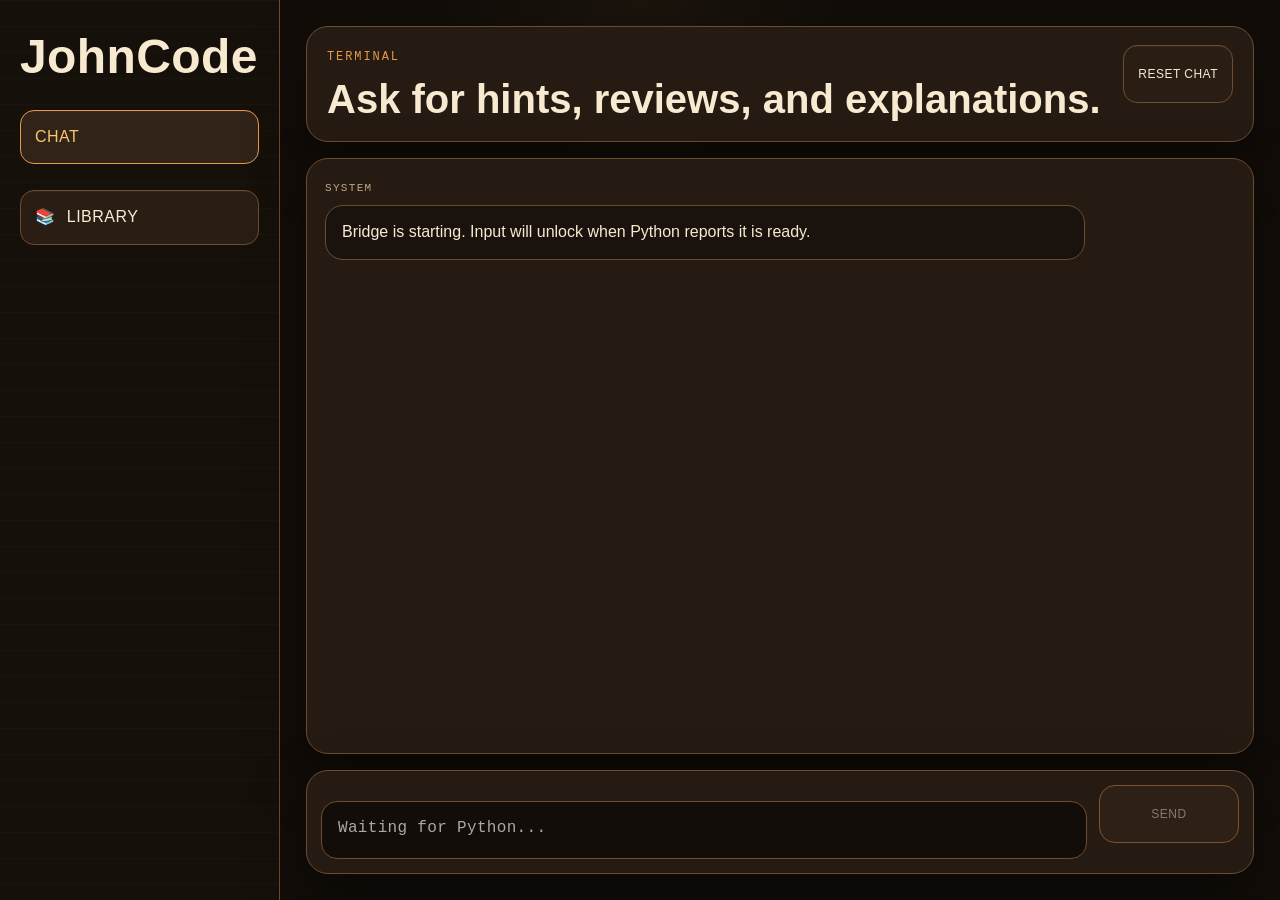
<file: ui/static/index.html>
<!DOCTYPE html>
<html lang="en">
<head>
<meta charset="UTF-8">
<meta name="viewport" content="width=device-width, initial-scale=1.0">
<title>JohnCode</title>
<link rel="stylesheet" href="vendor/cirrus.min.css">
<link rel="stylesheet" href="vendor/highlight-theme.css">
<link rel="stylesheet" href="style.css">
</head>
<body>
  <div class="shell">
    <aside class="sidebar">
      <div class="brand">
        <div>
          <h1>JohnCode</h1>
        </div>
      </div>

      <nav class="nav">
        <button class="nav-btn active" data-panel="chat-panel">Chat</button>
        <button class="nav-btn" data-panel="docs-panel">
          <span class="nav-icon" aria-hidden="true">📚</span>
          <span>Library</span>
        </button>
      </nav>
    </aside>

    <main class="main">
      <section class="panel active" id="chat-panel">
        <header class="panel-header">
          <div class="header-row">
            <div>
              <p class="eyebrow">Terminal</p>
              <h2>Ask for hints, reviews, and explanations.</h2>
            </div>
            <button id="reset-chat-btn" class="retro-btn" type="button">Reset Chat</button>
          </div>
        </header>

        <section id="chat-messages" class="messages" aria-live="polite">
          <article class="message assistant">
            <p class="message-label">System</p>
            <div class="message-body">Bridge is starting. Input will unlock when Python reports it is ready.</div>
          </article>
        </section>

        <form id="chat-composer" class="composer">
          <textarea id="chat-input" rows="1" placeholder="Waiting for Python..." disabled></textarea>
          <button id="send-btn" type="submit" disabled>Send</button>
        </form>
      </section>

      <section class="panel" id="docs-panel">
        <header class="panel-header docs-header">
          <div>
            <p class="eyebrow">Library</p>
            <h2>Bring in books, docs, and notes, then ask questions against a selected text.</h2>
          </div>
          <button id="import-btn" class="retro-btn" type="button">Add To Library</button>
        </header>

        <div class="docs-layout">
          <section class="docs-list-wrap">
            <div class="docs-list-head">
              <span>Library</span>
              <span id="docs-count">0 loaded</span>
            </div>
            <div id="docs-list" class="docs-list"></div>
          </section>

          <section class="doc-detail">
            <div id="doc-empty" class="empty-card">
              Select a book or reference item to inspect it and ask a grounded question.
            </div>

            <div id="doc-view" class="doc-view hidden">
              <div class="doc-card">
                <div id="doc-cover" class="doc-cover">BOOK</div>
                <div class="doc-meta">
                  <p class="eyebrow">Selected Library Item</p>
                  <h3 id="doc-title">No document</h3>
                  <p id="doc-size" class="meta-line"></p>
                  <p id="doc-preview" class="doc-preview"></p>
                  <div class="doc-actions">
                    <button id="set-cover-btn" class="retro-btn" type="button">Set Cover Image</button>
                  </div>
                </div>
              </div>

              <form id="doc-composer" class="doc-composer">
                <textarea id="doc-question" rows="3" placeholder="According to this book, what can I use to speed up my queries?" disabled></textarea>
                <button id="doc-send-btn" class="retro-btn" type="submit" disabled>Ask Library</button>
              </form>

              <section id="doc-messages" class="messages doc-messages" aria-live="polite"></section>
            </div>
          </section>
        </div>
      </section>
    </main>
  </div>

<script src="vendor/highlight.min.js"></script>
<script>
const state = {
  bridge: null,
  bridgeReady: false,
  busy: false,
  currentReplyId: null,
  activeTarget: "chat",
  documents: [],
  selectedDocument: null,
  scrollFrame: null,
};

function esc(value) {
  return String(value)
    .replace(/&/g, "&amp;")
    .replace(/</g, "&lt;")
    .replace(/>/g, "&gt;");
}

function renderInline(text) {
  return esc(text)
    .replace(/\*\*(.+?)\*\*/g, "<strong>$1</strong>")
    .replace(/`([^`]+)`/g, "<code>$1</code>");
}

function renderMarkdown(text) {
  const source = String(text || "").replace(/\r\n/g, "\n");
  const parts = source.split(/```/);
  const html = [];

  for (let i = 0; i < parts.length; i += 1) {
    if (i % 2 === 1) {
      const block = parts[i];
      const firstNewline = block.indexOf("\n");
      const hasLanguage = firstNewline !== -1;
      const language = hasLanguage ? block.slice(0, firstNewline).trim() : "";
      const code = hasLanguage ? block.slice(firstNewline + 1) : block;
      const className = language ? ` class="language-${esc(language)}"` : "";
      html.push(`<pre><code${className}>${esc(code)}</code></pre>`);
      continue;
    }

    const chunks = parts[i]
      .split(/\n{2,}/)
      .map(part => part.trim())
      .filter(Boolean);

    for (const chunk of chunks) {
      html.push(`<p>${renderInline(chunk).replace(/\n/g, "<br>")}</p>`);
    }
  }

  return html.join("") || "<p></p>";
}

function applyHighlighting(root) {
  if (!window.hljs || !root) return;
  root.querySelectorAll("pre code").forEach(function(block) {
    window.hljs.highlightElement(block);
  });
}

function currentMessagesEl() {
  return state.activeTarget === "docs"
    ? document.getElementById("doc-messages")
    : document.getElementById("chat-messages");
}

function smoothScrollToBottom(element) {
  if (!element) return;

  if (state.scrollFrame) {
    window.cancelAnimationFrame(state.scrollFrame);
  }

  const startTop = element.scrollTop;
  const targetTop = element.scrollHeight - element.clientHeight;
  const delta = targetTop - startTop;

  if (delta <= 0) return;

  const startTime = performance.now();
  const duration = 420;

  function step(now) {
    const elapsed = now - startTime;
    const progress = Math.min(elapsed / duration, 1);
    const eased = 1 - Math.pow(1 - progress, 3);
    element.scrollTop = startTop + delta * eased;

    if (progress < 1) {
      state.scrollFrame = window.requestAnimationFrame(step);
    } else {
      state.scrollFrame = null;
    }
  }

  state.scrollFrame = window.requestAnimationFrame(step);
}

function appendMessage(target, role, label, content, id = null) {
  const article = document.createElement("article");
  article.className = `message ${role}`;
  article.classList.add("message-enter");
  article.innerHTML = `
    <p class="message-label">${esc(label)}</p>
    <div class="message-body"${id ? ` id="${id}"` : ""}>${renderMarkdown(content)}</div>
  `;
  const parent = target === "docs" ? document.getElementById("doc-messages") : document.getElementById("chat-messages");
  parent.appendChild(article);
  applyHighlighting(article);
  smoothScrollToBottom(parent);
}

function syncInputs(statusText) {
  const ready = state.bridgeReady && !state.busy;

  const chatInput = document.getElementById("chat-input");
  const sendBtn = document.getElementById("send-btn");
  chatInput.disabled = !ready;
  sendBtn.disabled = !ready;
  chatInput.placeholder = ready ? "Ask for a nudge, review, or explanation..." : "Waiting for Python...";

  const docQuestion = document.getElementById("doc-question");
  const docSend = document.getElementById("doc-send-btn");
  const docReady = ready && Boolean(state.selectedDocument);
  docQuestion.disabled = !docReady;
  docSend.disabled = !docReady;
}

function autosize(textarea) {
  textarea.style.height = "0px";
  textarea.style.height = Math.min(textarea.scrollHeight, 220) + "px";
}

function setPanel(panelId) {
  document.querySelectorAll(".panel").forEach(panel => panel.classList.remove("active"));
  document.querySelectorAll(".nav-btn").forEach(btn => btn.classList.remove("active"));
  const panel = document.getElementById(panelId);
  panel.classList.add("active");
  panel.classList.remove("panel-enter");
  window.requestAnimationFrame(() => panel.classList.add("panel-enter"));
  document.querySelector(`[data-panel="${panelId}"]`).classList.add("active");
}

function renderDocuments() {
  const docsList = document.getElementById("docs-list");
  document.getElementById("docs-count").textContent = `${state.documents.length} loaded`;

  if (!state.documents.length) {
    docsList.innerHTML = '<div class="empty-list">No library items yet. Add a PDF, text file, or note to start.</div>';
    return;
  }

  docsList.innerHTML = state.documents.map(doc => `
    <button class="doc-item ${state.selectedDocument && state.selectedDocument.name === doc.name ? "active" : ""}" data-doc="${esc(doc.name)}">
      <div class="doc-thumb">${doc.cover ? `<img src="${esc(doc.cover)}" alt="">` : "BOOK"}</div>
      <div class="doc-copy">
        <strong>${esc(doc.name)}</strong>
        <span>${esc(doc.size)} • ${esc(doc.kind.toUpperCase())}</span>
      </div>
    </button>
  `).join("");

  docsList.querySelectorAll(".doc-item").forEach(button => {
    button.addEventListener("click", function() {
      const name = this.dataset.doc;
      const doc = state.documents.find(entry => entry.name === name);
      if (!doc) return;
      state.selectedDocument = doc;
      showSelectedDocument();
      renderDocuments();
      syncInputs(state.bridgeReady ? "Python ready" : "Waiting for Python");
    });
  });
}

function showSelectedDocument() {
  const empty = document.getElementById("doc-empty");
  const view = document.getElementById("doc-view");
  if (!state.selectedDocument) {
    empty.classList.remove("hidden");
    view.classList.add("hidden");
    return;
  }

  empty.classList.add("hidden");
  view.classList.remove("hidden");
  document.getElementById("doc-title").textContent = state.selectedDocument.name;
  document.getElementById("doc-size").textContent = `${state.selectedDocument.size} • ${state.selectedDocument.kind.toUpperCase()}`;
  document.getElementById("doc-preview").textContent = state.selectedDocument.preview || "No preview extracted yet.";
  document.getElementById("doc-cover").innerHTML = state.selectedDocument.cover
    ? `<img src="${esc(state.selectedDocument.cover)}" alt="">`
    : "BOOK";
}

function showBootstrap(data) {
  state.bridgeReady = Boolean(data.ready);
  state.busy = false;
  document.getElementById("chat-messages").innerHTML = "";
  appendMessage("chat", "assistant", "System", "Python bridge ready.");
  syncInputs(data.ready ? "Python ready" : "Python unavailable");
}

function ensureModelReady() {
  state.bridgeReady = false;
  state.busy = true;
  syncInputs("Preparing model");
  state.bridge.ensure_model(function(result) {
    const data = JSON.parse(result);
    state.bridgeReady = true;
    state.busy = false;

    if (!data.ok) {
      appendMessage("chat", "assistant", "System", `Custom model setup failed. ${data.error || "Using current model."}`);
      syncInputs("Model setup failed");
      return;
    }

    syncInputs("Python ready");
  });
}

function loadDocuments() {
  state.bridge.get_documents(function(result) {
    state.documents = JSON.parse(result);
    if (state.selectedDocument) {
      state.selectedDocument = state.documents.find(doc => doc.name === state.selectedDocument.name) || null;
    }
    renderDocuments();
    showSelectedDocument();
    syncInputs(state.bridgeReady ? "Python ready" : "Waiting for Python");
  });
}

function startReply(target) {
  state.activeTarget = target;
  const id = `reply-${Date.now()}`;
  state.currentReplyId = id;
  appendMessage(target, "assistant", target === "docs" ? "Document" : "JohnCode", "", id);
  const reply = document.getElementById(id);
  reply.innerHTML = '<span class="typing">Thinking</span>';
}

function finishReply() {
  state.currentReplyId = null;
  state.busy = false;
  syncInputs(state.bridgeReady ? "Python ready" : "Python unavailable");
}

function bindBridge(bridge) {
  state.bridge = bridge;

  bridge.token_received.connect(function(token) {
    const reply = document.getElementById(state.currentReplyId);
    if (!reply) return;
    if (reply.querySelector(".typing")) {
      reply.innerHTML = "";
    }
    const nextText = (reply.dataset.raw || "") + token;
    reply.dataset.raw = nextText;
    reply.innerHTML = renderMarkdown(nextText);
    applyHighlighting(reply);
    smoothScrollToBottom(currentMessagesEl());
  });

  bridge.chat_error.connect(function(errorText) {
    const reply = document.getElementById(state.currentReplyId);
    if (reply) {
      reply.dataset.raw = `Request failed: ${errorText}`;
      reply.innerHTML = renderMarkdown(reply.dataset.raw);
    } else {
      appendMessage(state.activeTarget, "assistant", "System", `Request failed: ${errorText}`);
    }
  });

  bridge.chat_done.connect(function() {
    finishReply();
  });

  bridge.get_bootstrap(function(result) {
    showBootstrap(JSON.parse(result));
    ensureModelReady();
    loadDocuments();
  });
}

function waitForBridge() {
  if (typeof QWebChannel === "undefined" || !window.qt || !qt.webChannelTransport) {
    window.setTimeout(waitForBridge, 50);
    return;
  }

  new QWebChannel(qt.webChannelTransport, function(channel) {
    bindBridge(channel.objects.bridge);
  });
}

document.querySelectorAll(".nav-btn").forEach(button => {
  button.addEventListener("click", function() {
    setPanel(this.dataset.panel);
  });
});

document.getElementById("chat-composer").addEventListener("submit", function(event) {
  event.preventDefault();
  if (!state.bridgeReady || state.busy) return;
  const input = document.getElementById("chat-input");
  const prompt = input.value.trim();
  if (!prompt) return;
  appendMessage("chat", "user", "You", prompt);
  input.value = "";
  autosize(input);
  state.busy = true;
  syncInputs("Running request");
  startReply("chat");
  state.bridge.chat(prompt);
});

document.getElementById("doc-composer").addEventListener("submit", function(event) {
  event.preventDefault();
  if (!state.bridgeReady || state.busy || !state.selectedDocument) return;
  const input = document.getElementById("doc-question");
  const prompt = input.value.trim();
  if (!prompt) return;
  appendMessage("docs", "user", "You", prompt);
  input.value = "";
  autosize(input);
  state.busy = true;
  syncInputs("Searching document");
  startReply("docs");
  state.bridge.ask_document(state.selectedDocument.name, prompt);
});

document.getElementById("import-btn").addEventListener("click", function() {
  if (!state.bridge) return;
  state.bridge.pick_document(function(result) {
    const data = JSON.parse(result);
    if (!data.ok) return;
    loadDocuments();
    setPanel("docs-panel");
    state.selectedDocument = data.document;
    renderDocuments();
    showSelectedDocument();
    appendMessage("docs", "assistant", "System", `Added ${data.document.name} to the library. Ask a question about it when you're ready.`);
    syncInputs(state.bridgeReady ? "Python ready" : "Waiting for Python");
  });
});

document.getElementById("set-cover-btn").addEventListener("click", function() {
  if (!state.bridge || !state.selectedDocument) return;
  state.bridge.pick_cover_image(state.selectedDocument.name, function(result) {
    const data = JSON.parse(result);
    if (!data.ok) return;
    state.selectedDocument = data.document;
    showSelectedDocument();
    loadDocuments();
  });
});

["chat-input", "doc-question"].forEach(id => {
  const textarea = document.getElementById(id);
  textarea.addEventListener("input", function() {
    autosize(this);
  });
  textarea.addEventListener("keydown", function(event) {
    if (event.key === "Enter" && !event.shiftKey) {
      event.preventDefault();
      this.form.requestSubmit();
    }
  });
});

document.getElementById("reset-chat-btn").addEventListener("click", function() {
  state.currentReplyId = null;
  document.getElementById("chat-messages").innerHTML = "";
  appendMessage("chat", "assistant", "System", "Chat reset. Start a fresh one-shot prompt when you are ready.");
  document.getElementById("chat-input").value = "";
  autosize(document.getElementById("chat-input"));
  syncInputs(state.bridgeReady ? "Python ready" : "Waiting for Python");
});

waitForBridge();
</script>
</body>
</html>
</file>
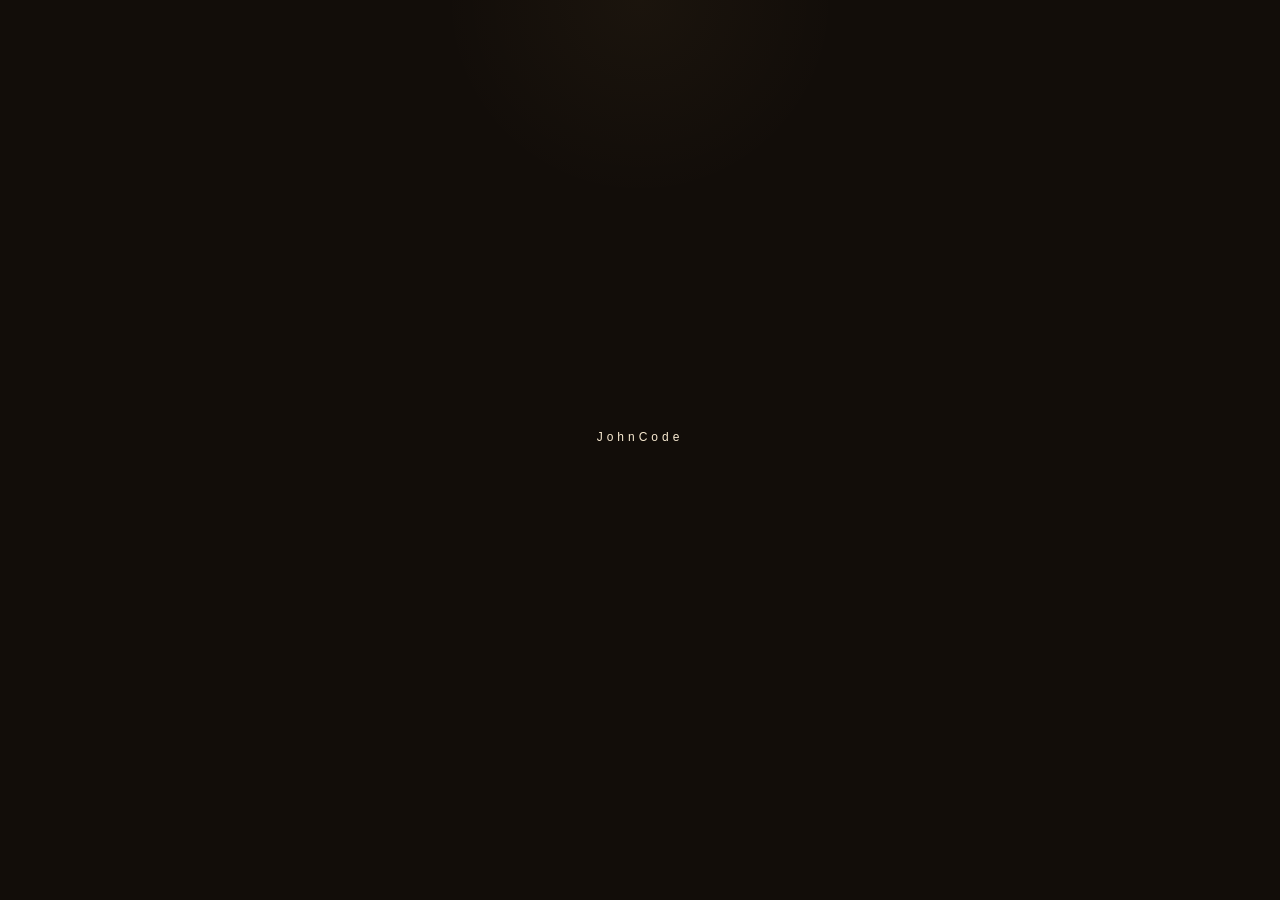
<file: ui/static/loading.html>
<!DOCTYPE html>
<html lang="en">
<head>
<meta charset="UTF-8">
<link href="https://fonts.googleapis.com/css2?family=Share+Tech+Mono&family=Oxanium:wght@400;600&display=swap" rel="stylesheet">
<link rel="stylesheet" href="style.css">
<style>
  body {
    display: flex;
    align-items: center;
    justify-content: center;
    height: 100vh;
    flex-direction: column;
    gap: 20px;
  }
  .loading-label {
    color: var(--text-dim);
    font-family: var(--ui);
    font-size: 12px;
    letter-spacing: 4px;
  }
  .dots { display: flex; gap: 6px; }
  .dot {
    width: 6px; height: 6px;
    background: var(--gold);
    border-radius: 50%;
    animation: blink 1s infinite;
  }
  .dot:nth-child(2) { animation-delay: 0.2s; }
  .dot:nth-child(3) { animation-delay: 0.4s; }
  @keyframes blink { 0%,80%,100% { opacity: 0.2; } 40% { opacity: 1; } }
</style>
</head>
<body>
  <div class="loading-label">JohnCode</div>
  <div class="dots">
    <div class="dot"></div>
    <div class="dot"></div>
    <div class="dot"></div>
  </div>
</body>
</html>
</file>
<file: ui/static/vendor/highlight-theme.css>
pre code.hljs{display:block;overflow-x:auto;padding:1em}code.hljs{padding:3px 5px}/*!
  Theme: GitHub Dark
  Description: Dark theme as seen on github.com
  Author: github.com
  Maintainer: @Hirse
  Updated: 2021-05-15

  Outdated base version: https://github.com/primer/github-syntax-dark
  Current colors taken from GitHub's CSS
*/.hljs{color:#c9d1d9;background:#0d1117}.hljs-doctag,.hljs-keyword,.hljs-meta .hljs-keyword,.hljs-template-tag,.hljs-template-variable,.hljs-type,.hljs-variable.language_{color:#ff7b72}.hljs-title,.hljs-title.class_,.hljs-title.class_.inherited__,.hljs-title.function_{color:#d2a8ff}.hljs-attr,.hljs-attribute,.hljs-literal,.hljs-meta,.hljs-number,.hljs-operator,.hljs-selector-attr,.hljs-selector-class,.hljs-selector-id,.hljs-variable{color:#79c0ff}.hljs-meta .hljs-string,.hljs-regexp,.hljs-string{color:#a5d6ff}.hljs-built_in,.hljs-symbol{color:#ffa657}.hljs-code,.hljs-comment,.hljs-formula{color:#8b949e}.hljs-name,.hljs-quote,.hljs-selector-pseudo,.hljs-selector-tag{color:#7ee787}.hljs-subst{color:#c9d1d9}.hljs-section{color:#1f6feb;font-weight:700}.hljs-bullet{color:#f2cc60}.hljs-emphasis{color:#c9d1d9;font-style:italic}.hljs-strong{color:#c9d1d9;font-weight:700}.hljs-addition{color:#aff5b4;background-color:#033a16}.hljs-deletion{color:#ffdcd7;background-color:#67060c}
</file>
<file: ui/static/style.css>
:root {
  --bg: #120d09;
  --bg-2: #1b140e;
  --panel: #261b13;
  --panel-2: #1a120d;
  --line: #6e4c2d;
  --line-soft: rgba(210, 159, 83, 0.2);
  --amber: #f7c66d;
  --amber-2: #e59a45;
  --mint: #7bc6a4;
  --text: #f8ead1;
  --muted: #c4a783;
  --danger: #ff8e70;
  --font-ui: "Trebuchet MS", "Verdana", sans-serif;
  --font-mono: "Courier New", "Liberation Mono", monospace;
  --shadow: 0 24px 60px rgba(0, 0, 0, 0.45);
}

* {
  box-sizing: border-box;
}

*::-webkit-scrollbar {
  width: 0;
  height: 0;
  background: transparent;
}

html,
body {
  margin: 0;
  min-height: 100%;
}

body {
  background:
    radial-gradient(circle at top, rgba(247, 198, 109, 0.04), transparent 18%),
    #120d09;
  color: var(--text);
  font-family: var(--font-ui);
}

button,
textarea {
  font: inherit;
}

.shell {
  min-height: 100vh;
  display: grid;
  grid-template-columns: 280px 1fr;
}

.sidebar {
  background:
    repeating-linear-gradient(
      180deg,
      rgba(255, 255, 255, 0.02),
      rgba(255, 255, 255, 0.02) 1px,
      transparent 1px,
      transparent 26px
    ),
    #16100b;
  border-right: 1px solid var(--line);
  padding: 28px 20px;
  display: flex;
  flex-direction: column;
  gap: 24px;
}

.brand {
  display: flex;
  gap: 14px;
  align-items: center;
}

.brand-badge,
.doc-cover,
.doc-thumb {
  width: 58px;
  height: 58px;
  border: 1px solid var(--amber-2);
  background: #21170f;
  display: grid;
  place-items: center;
  color: var(--amber);
  font-family: var(--font-mono);
  letter-spacing: 0.08em;
  border-radius: 16px;
}

.brand h1,
.panel-header h2,
.doc-meta h3 {
  margin: 0;
}

.eyebrow {
  margin: 0 0 6px;
  color: var(--amber-2);
  font-family: var(--font-mono);
  font-size: 12px;
  letter-spacing: 0.16em;
  text-transform: uppercase;
}

.nav {
  display: grid;
  gap: 10px;
}

.nav-btn,
.retro-btn {
  border: 1px solid var(--line);
  background: #2a1d14;
  color: var(--text);
  padding: 12px 14px;
  text-align: left;
  cursor: pointer;
  box-shadow: inset 0 1px 0 rgba(255, 255, 255, 0.04);
  border-radius: 14px;
  transition: border-color 0.14s ease, transform 0.14s ease, background 0.14s ease;
}

.nav-btn.active,
.retro-btn:hover {
  border-color: var(--amber-2);
  color: var(--amber);
  background: #322319;
}

.nav-btn:hover {
  transform: translateY(-1px);
}

.status-label,
.meta-line,
.doc-copy span {
  color: var(--muted);
  font-size: 12px;
  font-family: var(--font-mono);
}

.main {
  padding: 26px;
}

.panel {
  display: none;
  height: calc(100vh - 52px);
  min-height: 0;
  grid-template-rows: auto 1fr auto;
  gap: 16px;
  opacity: 0;
  transform: translateY(10px);
}

.panel.active {
  display: grid;
  opacity: 1;
  transform: translateY(0);
}

.panel.panel-enter {
  animation: panelFade 220ms ease forwards;
}

.panel-header,
.messages,
.composer,
.docs-list-wrap,
.doc-card,
.doc-composer {
  border: 1px solid var(--line);
  background: var(--panel);
  box-shadow: var(--shadow);
  border-radius: 22px;
}

.panel-header {
  padding: 18px 20px;
}

.header-row {
  display: flex;
  justify-content: space-between;
  align-items: start;
  gap: 16px;
}

.docs-header {
  display: flex;
  justify-content: space-between;
  align-items: center;
  gap: 16px;
}

.messages {
  min-height: 0;
  overflow-y: auto;
  overflow-x: hidden;
  padding: 18px;
  display: flex;
  flex-direction: column;
  gap: 14px;
  scrollbar-width: thin;
  scrollbar-color: var(--line) transparent;
  scroll-behavior: smooth;
}

.message {
  max-width: min(760px, 88%);
}

.message-enter {
  animation: messageFade 220ms ease;
}

.message.user {
  align-self: flex-end;
}

.message-label {
  margin: 0 0 6px;
  color: var(--muted);
  font-size: 11px;
  letter-spacing: 0.12em;
  text-transform: uppercase;
  font-family: var(--font-mono);
}

.message-body {
  padding: 14px 16px;
  border: 1px solid var(--line);
  background: var(--panel-2);
  line-height: 1.55;
  border-radius: 18px;
  box-shadow: inset 0 0 0 1px rgba(0, 0, 0, 0.04);
}

.message.user .message-body {
  border-color: var(--amber-2);
  background: rgba(74, 44, 20, 0.9);
}

.message-body p {
  margin: 0;
}

.message-body p + p {
  margin-top: 12px;
}

.message-body code {
  font-family: var(--font-mono);
  background: rgba(247, 198, 109, 0.08);
  color: var(--amber);
  padding: 0.1em 0.35em;
  border-radius: 8px;
}

.message-body pre {
  margin: 12px 0 0;
  padding: 14px;
  overflow: auto;
  background: #0f0a07;
  border: 1px solid var(--line);
  border-radius: 16px;
  box-shadow: none;
}

.message-body pre code {
  background: transparent;
  padding: 0;
  border: 0;
  outline: 0;
  box-shadow: none;
}

.tok-keyword {
  color: #8fd3ff;
  font-weight: 700;
}

.tok-string {
  color: #f7c66d;
}

.tok-number {
  color: #7bc6a4;
}

.tok-comment {
  color: #8f7658;
  font-style: italic;
}

.composer,
.doc-composer {
  padding: 14px;
  display: grid;
  grid-template-columns: 1fr auto;
  gap: 12px;
  align-items: end;
}

#chat-input,
#doc-question {
  width: 100%;
  min-height: 58px;
  max-height: 220px;
  resize: none;
  overflow-y: auto;
  scrollbar-width: none;
  padding: 14px 16px;
  border: 1px solid var(--line);
  background: #120d09;
  color: var(--text);
  outline: none;
  font-family: var(--font-mono);
  line-height: 1.5;
  border-radius: 16px;
}

#chat-input::-webkit-scrollbar,
#doc-question::-webkit-scrollbar,
.messages::-webkit-scrollbar,
.message-body pre::-webkit-scrollbar {
  width: 0;
  height: 0;
}

#send-btn,
#doc-send-btn {
  min-width: 140px;
  height: 58px;
  border: 1px solid var(--amber-2);
  background: #3a281c;
  color: var(--text);
  cursor: pointer;
  border-radius: 16px;
  transition: background 0.14s ease, transform 0.14s ease;
}

#send-btn:hover,
#doc-send-btn:hover {
  background: #493122;
  transform: translateY(-1px);
}

#send-btn:disabled,
#doc-send-btn:disabled {
  opacity: 0.45;
  cursor: not-allowed;
}

.docs-layout {
  min-height: 0;
  display: grid;
  grid-template-columns: 340px 1fr;
  gap: 16px;
}

.docs-list-wrap {
  min-height: 0;
  padding: 14px;
  display: grid;
  grid-template-rows: auto 1fr;
  gap: 12px;
}

.docs-list-head {
  display: flex;
  justify-content: space-between;
  align-items: center;
  color: var(--muted);
  font-family: var(--font-mono);
  font-size: 12px;
}

.docs-list {
  overflow: auto;
  display: grid;
  gap: 10px;
}

.doc-item {
  border: 1px solid var(--line);
  background: rgba(25, 17, 11, 0.84);
  color: var(--text);
  display: grid;
  grid-template-columns: 58px 1fr;
  gap: 12px;
  padding: 10px;
  align-items: center;
  cursor: pointer;
  text-align: left;
  border-radius: 18px;
  transition: border-color 0.14s ease, transform 0.14s ease, background 0.14s ease;
}

.doc-item.active,
.doc-item:hover {
  border-color: var(--amber-2);
  background: #2e2017;
  transform: translateY(-1px);
}

.doc-copy {
  display: grid;
  gap: 4px;
}

.doc-detail {
  min-height: 0;
}

.empty-card,
.doc-view {
  height: 100%;
}

.empty-card {
  border: 1px dashed var(--line);
  background: rgba(28, 19, 12, 0.7);
  display: grid;
  place-items: center;
  padding: 24px;
  color: var(--muted);
  text-align: center;
  border-radius: 22px;
}

.doc-view {
  display: grid;
  grid-template-rows: auto auto 1fr;
  gap: 16px;
}

.doc-card {
  padding: 18px;
  display: grid;
  grid-template-columns: 84px 1fr;
  gap: 16px;
}

.doc-cover {
  width: 84px;
  height: 112px;
}

.doc-preview {
  margin: 10px 0 0;
  color: var(--muted);
  line-height: 1.5;
}

.doc-actions {
  margin-top: 12px;
}

.doc-messages {
  min-height: 0;
}

.hidden {
  display: none;
}

.empty-list {
  color: var(--muted);
  padding: 14px;
  border: 1px dashed var(--line);
  border-radius: 16px;
}

.typing::after {
  content: "...";
  display: inline-block;
  width: 1.2em;
  overflow: hidden;
  animation: dots 1s steps(4, end) infinite;
}

@keyframes panelFade {
  from {
    opacity: 0;
    transform: translateY(10px);
  }
  to {
    opacity: 1;
    transform: translateY(0);
  }
}

@keyframes messageFade {
  from {
    opacity: 0;
    transform: translateY(8px);
  }
  to {
    opacity: 1;
    transform: translateY(0);
  }
}

@keyframes dots {
  0% { width: 0; }
  100% { width: 1.2em; }
}

@media (max-width: 980px) {
  .shell {
    grid-template-columns: 1fr;
  }

  .sidebar {
    border-right: 0;
    border-bottom: 1px solid var(--line);
  }

  .docs-layout {
    grid-template-columns: 1fr;
  }
}

@media (max-width: 720px) {
  .main {
    padding: 16px;
  }

  .panel {
    height: auto;
    min-height: calc(100vh - 220px);
  }

  .docs-header,
  .composer,
  .doc-composer {
    grid-template-columns: 1fr;
  }

  .header-row {
    flex-direction: column;
  }

  #send-btn,
  #doc-send-btn,
  .retro-btn {
    width: 100%;
  }

  .message {
    max-width: 100%;
  }
}
</file>
